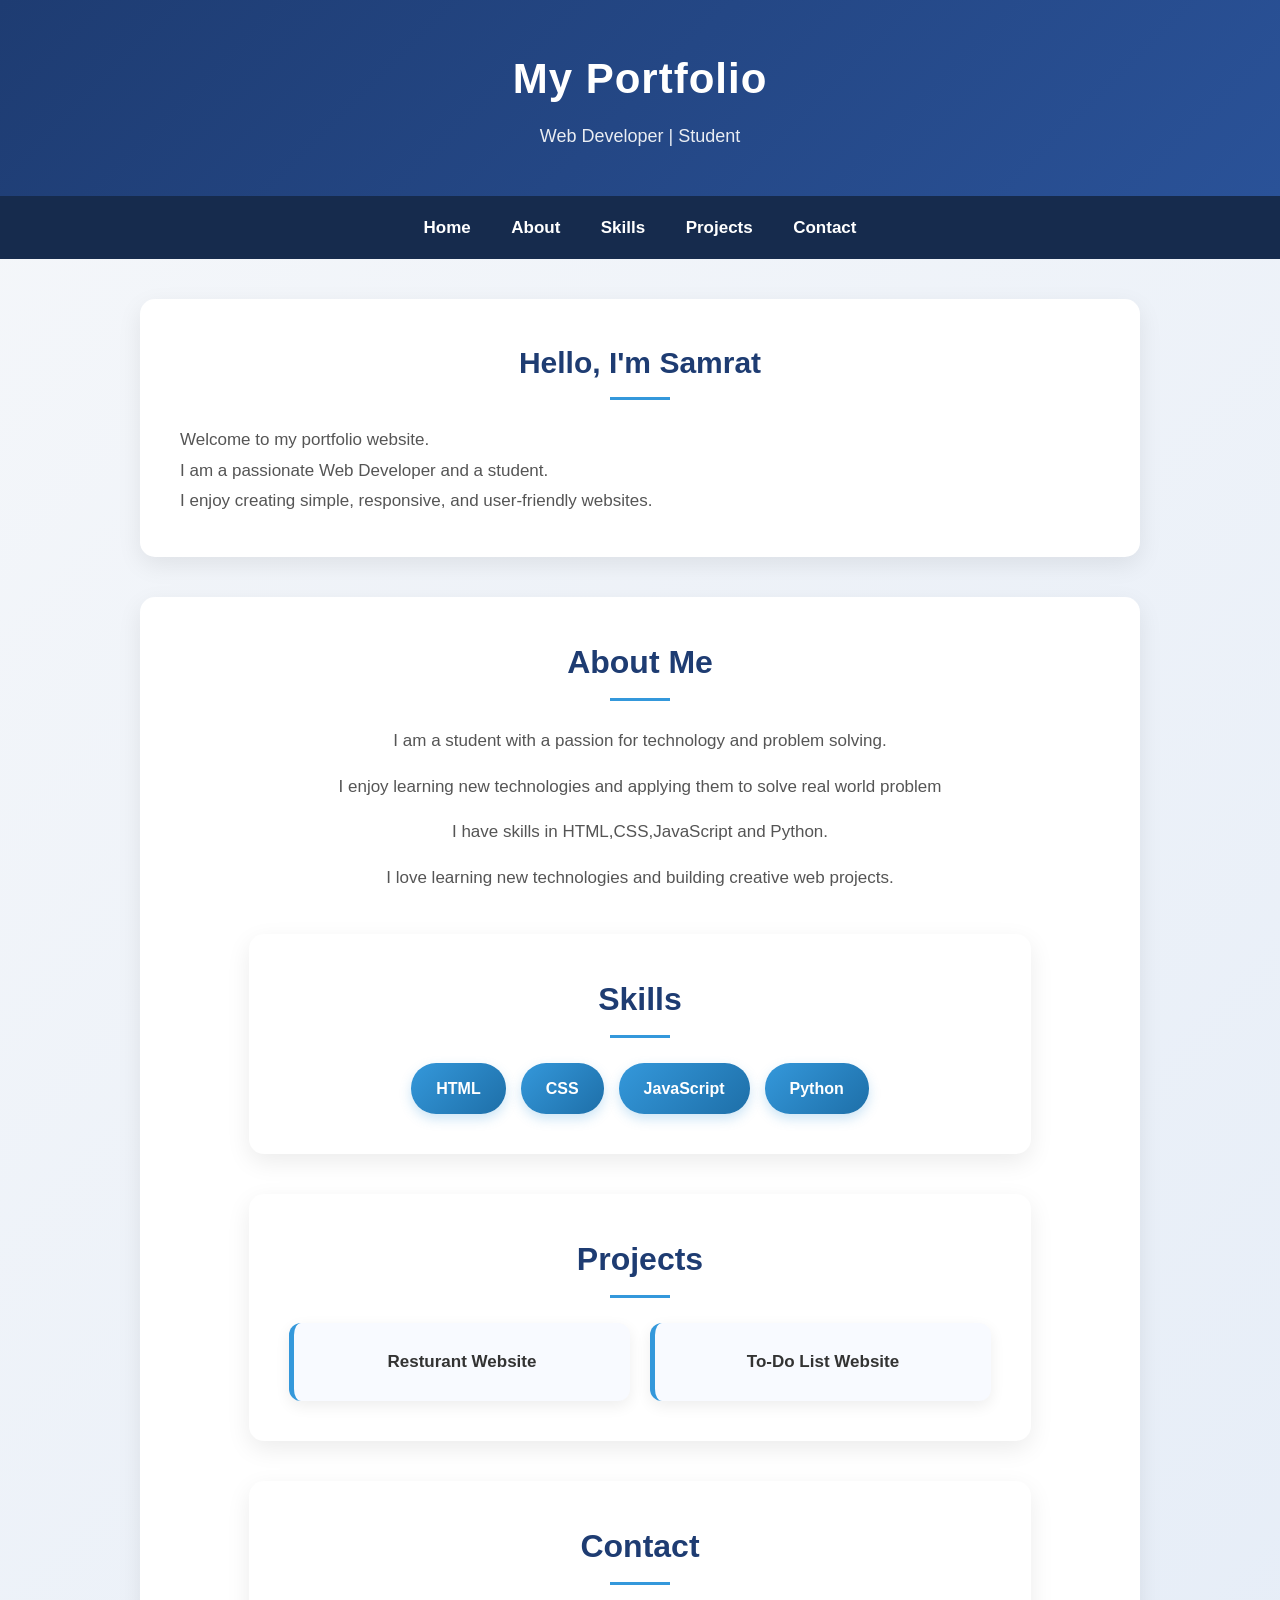
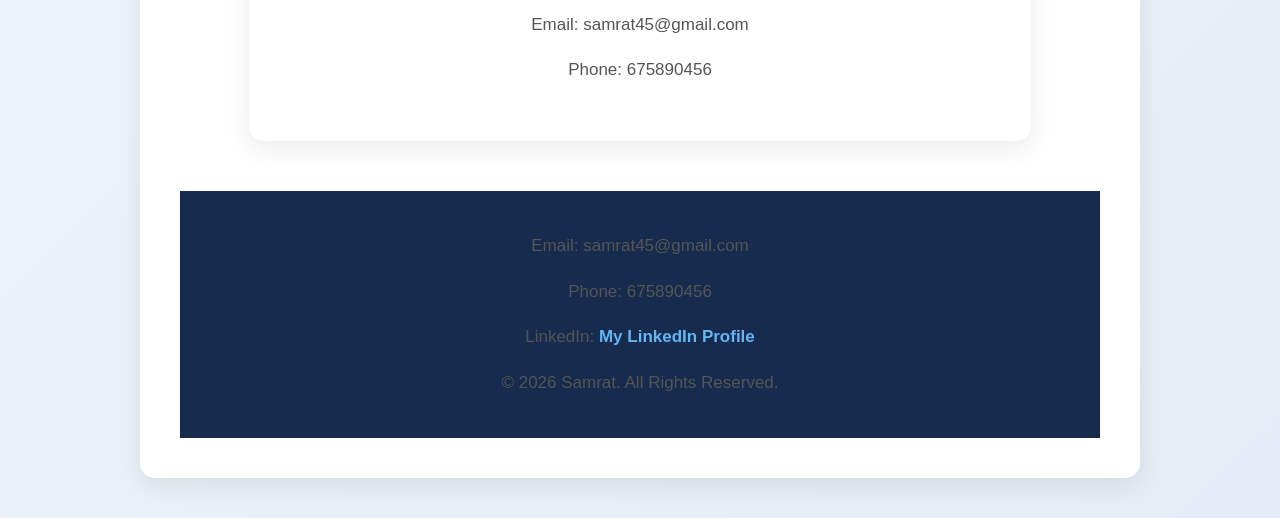
<file: index.html>
<!DOCTYPE html>
<html lang="en">
<head>
    <meta charset="UTF-8">
    <meta name="viewport" content="width=device-width, initial-scale=1.0">
    <link rel="Stylesheet" href="style.css">
</head>

<body>
    <header>
        <h1>My Portfolio</h1>
        <p>Web Developer | Student</p>
    </header>

    <nav>
        <a href="index.html">Home</a>
        <a href="about.html">About</a>
        <a href="skills.html">Skills</a>
        <a href="projects.html">Projects</a>
        <a href="contact.html">Contact</a>
    </nav>
    <section id="home">
        <h2>Hello, I'm Samrat</h2>
        <p>Welcome to my portfolio website.</p>
        <p>I am a passionate Web Developer and a student.</p>
        <p>I enjoy creating simple, responsive, and user-friendly websites.</p>

    </section>

        

    <section id="about">
        <h2>About Me</h2>
        <p>I am a student with a passion for technology and problem solving.</p>
        <p>I enjoy learning new technologies and applying them to solve real world problem </p>
        <p>I have skills in HTML,CSS,JavaScript and Python.</p>
        <p> I love learning new technologies and building creative web projects.</p>
        <section id="Skills">
            <h2>Skills</h2>
            <ul>
                <li>HTML</li>
                <li>CSS</li>
                <li>JavaScript</li>
                <li>Python</li>
            </ul>
        </section>
        <section id="Projects">
            <h2>Projects</h2>
            <ul>
                <li>Resturant Website</li>

                <li>To-Do List Website</li>
                
            </ul>
        </section>
        <section id="Contact">
            <h2>Contact</h2>
            <p>Email: samrat45@gmail.com</p>
            <p>Phone: 675890456</p>
        </section>
        <footer>
    <p>Email: samrat45@gmail.com</p>
    <p>Phone: 675890456</p>
    <p>
        LinkedIn:
        <a href="https://www.linkedin.com/in/samrat-barua-" target="_blank">
            My LinkedIn Profile
        </a>
    </p>
    <p>&copy; 2026 Samrat. All Rights Reserved.</p>
</footer>
</file>
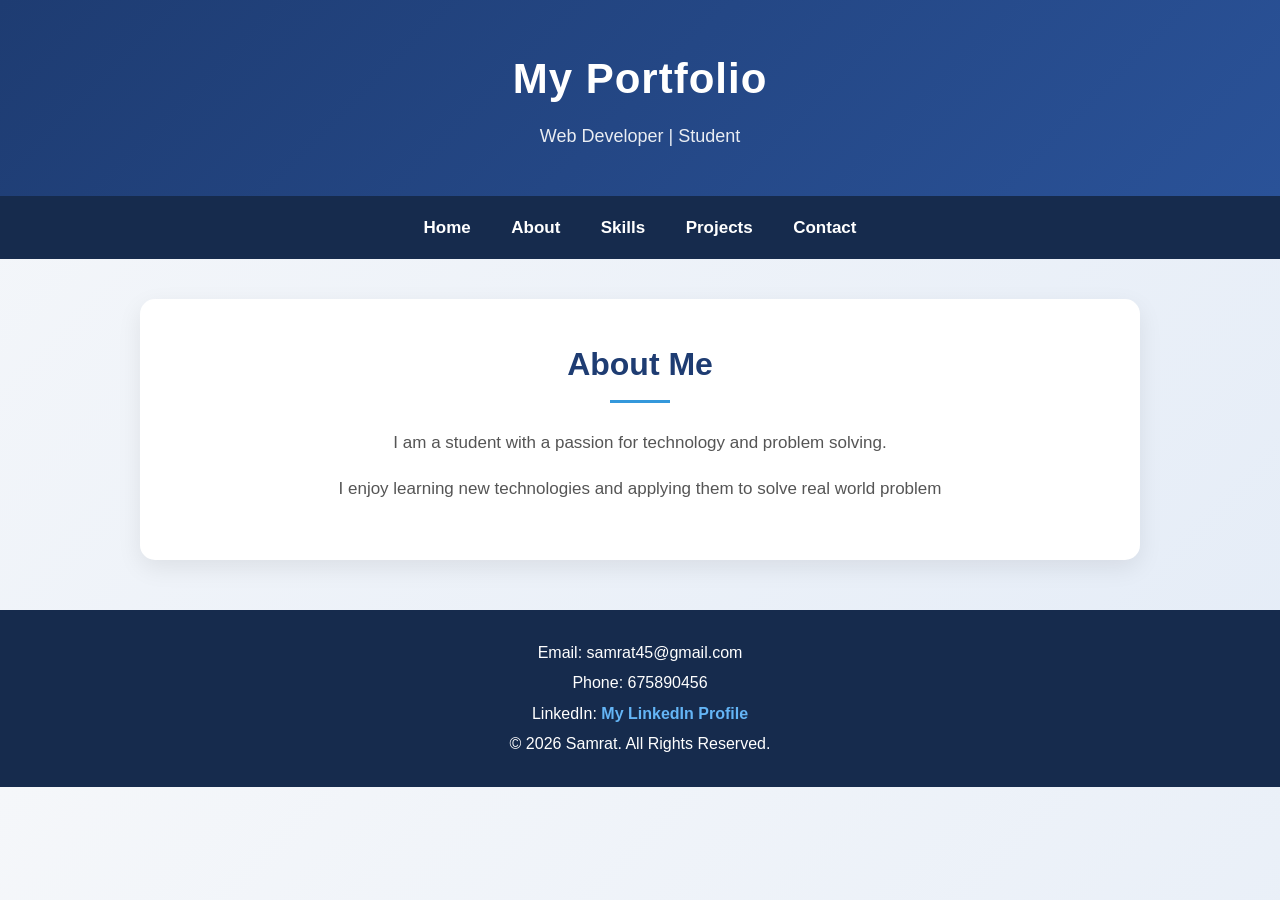
<file: about.html>
<!DOCTYPE html>
<html lang="en">
<head>
    <meta charset="UTF-8">
    <meta name="viewport" content="width=device-width, initial-scale=1.0">
        <link rel="Stylesheet" href="style.css">

</head>
<body>
    <header>
        <h1>My Portfolio</h1>
        <p>Web Developer | Student</p>
    </header>

    <nav>
        <a href="index.html">Home</a>
        <a href="about.html">About</a>
        <a href="skills.html">Skills</a>
        <a href="projects.html">Projects</a>
        <a href="contact.html">Contact</a>
    </nav>

    <section id="about">
        <h2>About Me</h2>
        <p>I am a student with a passion for technology and problem solving.</p>
        <p>I enjoy learning new technologies and applying them to solve real world problem </p>
        </section>
        <footer>
    <p>Email: samrat45@gmail.com</p>
    <p>Phone: 675890456</p>
    <p>
        LinkedIn:
        <a href="https://www.linkedin.com/in/samrat-barua-" target="_blank">
            My LinkedIn Profile
        </a>
    </p>
    <p>&copy; 2026 Samrat. All Rights Reserved.</p>
</footer>
        
</body>
</html>
</file>
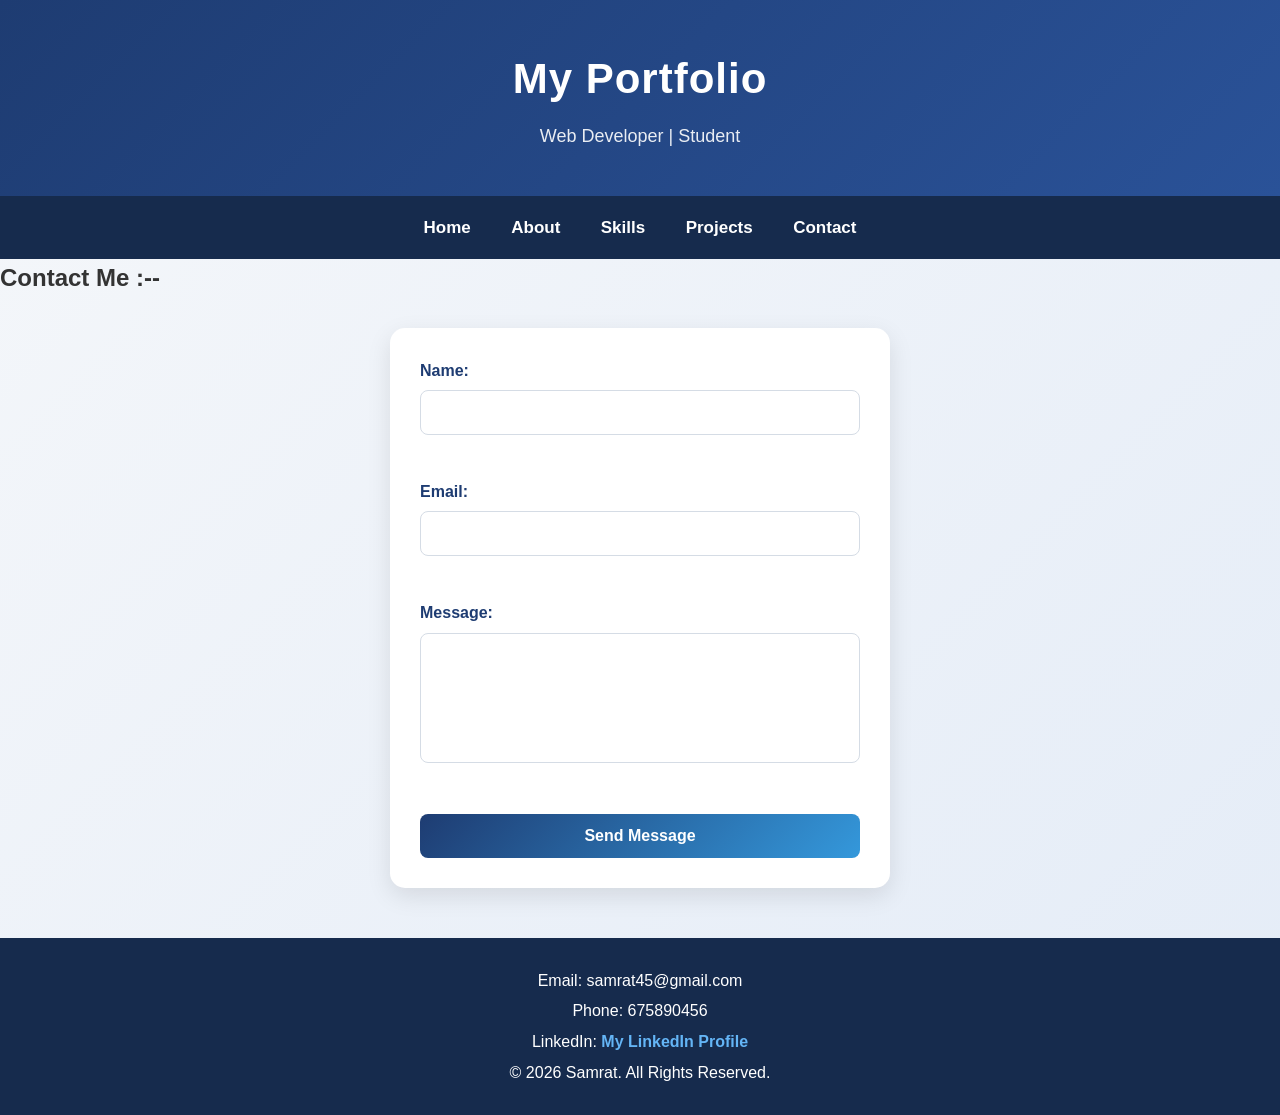
<file: contact.html>
<!DOCTYPE html>
<html>
<head>
    <title>Contact Me</title>
    <link rel="stylesheet" href="style.css">
</head>

<body>
    <header>
        <h1>My Portfolio</h1>
        <p>Web Developer | Student</p>
    </header>

    <nav>
        <a href="index.html">Home</a>
        <a href="about.html">About</a>
        <a href="skills.html">Skills</a>
        <a href="projects.html">Projects</a>
        <a href="contact.html">Contact</a>
    </nav>

    <h2>Contact Me :--</h2>

    <form id="contactForm">

        <label>Name:</label>
        <input type="text" id="name" required>

        <br><br>

        <label>Email:</label>
        <input type="email" id="email" required>

        <br><br>

        <label>Message:</label>
        <textarea id="message" required></textarea>

        <br><br>

        <button type="submit">Send Message</button>

    </form>

    
    <script src="script.js"></script>
    <footer>
    <p>Email: samrat45@gmail.com</p>
    <p>Phone: 675890456</p>
    <p>
        LinkedIn:
        <a href="https://www.linkedin.com/in/samrat-barua-" target="_blank">
            My LinkedIn Profile
        </a>
    </p>
    <p>&copy; 2026 Samrat. All Rights Reserved.</p>
</footer>
        

</body>
</html>
</file>
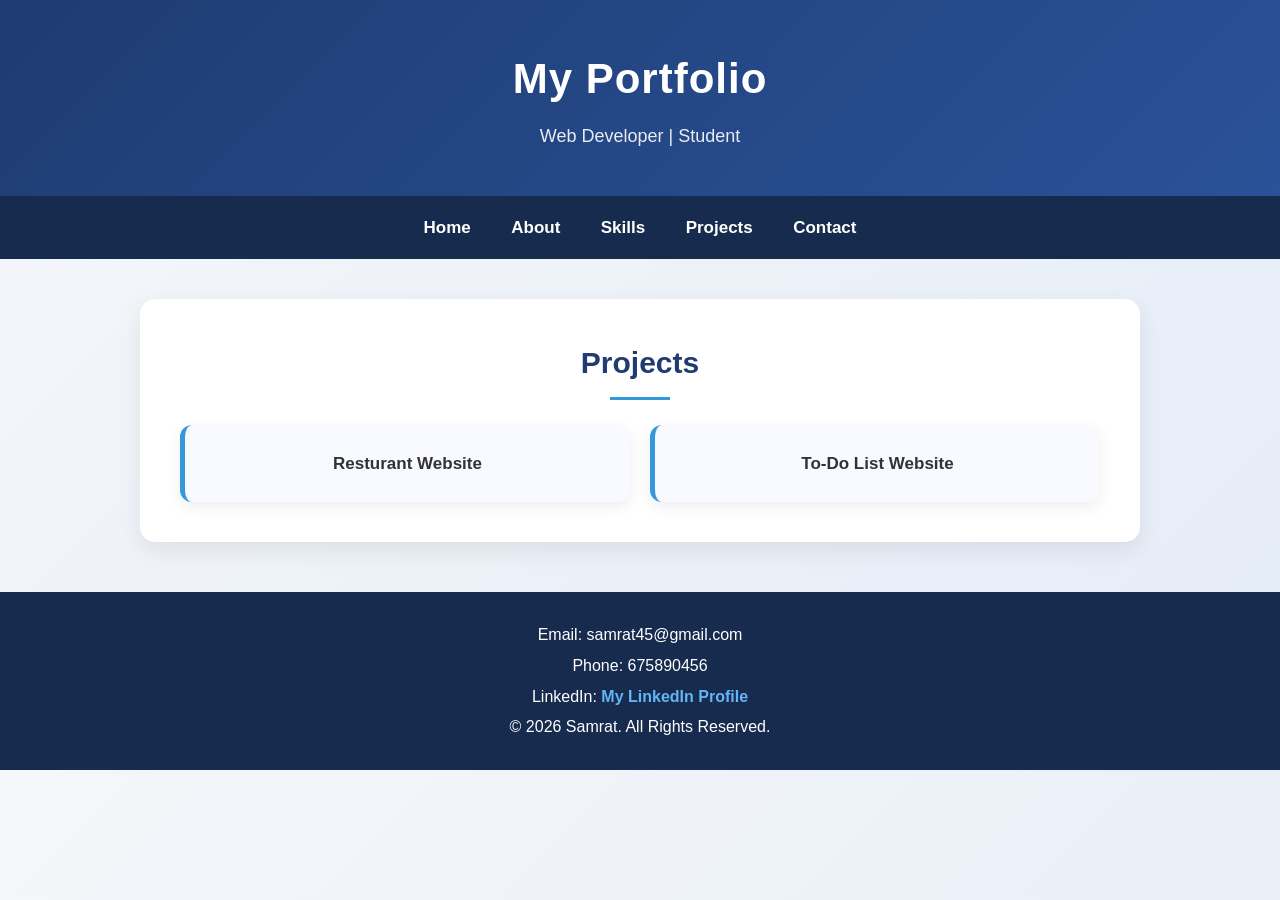
<file: projects.html>
<!DOCTYPE html>
<html lang="en">
<head>
    <meta charset="UTF-8">
    <meta name="viewport" content="width=device-width, initial-scale=1.0">
        <link rel="Stylesheet" href="style.css">

</head>
<body>
    <header>
        <h1>My Portfolio</h1>
        <p>Web Developer |  Student</p>
    </header>

    <nav>
        <a href="index.html">Home</a>
        <a href="about.html">About</a>
        <a href="skills.html">Skills</a>
        <a href="projects.html">Projects</a>
        <a href="contact.html">Contact</a>
    </nav>
    <section id="Projects">
            <h2>Projects</h2>
            <ul>
                <li>Resturant Website</li>
                <li>To-Do List Website</li>

            </ul>
        </section>
        <footer>
    <p>Email: samrat45@gmail.com</p>
    <p>Phone: 675890456</p>
    <p>
        LinkedIn:
        <a href="https://www.linkedin.com/in/samrat-barua-" target="_blank">
            My LinkedIn Profile
        </a>
    </p>
    <p>&copy; 2026 Samrat. All Rights Reserved.</p>
</footer>
        

</body>
</html>
</file>
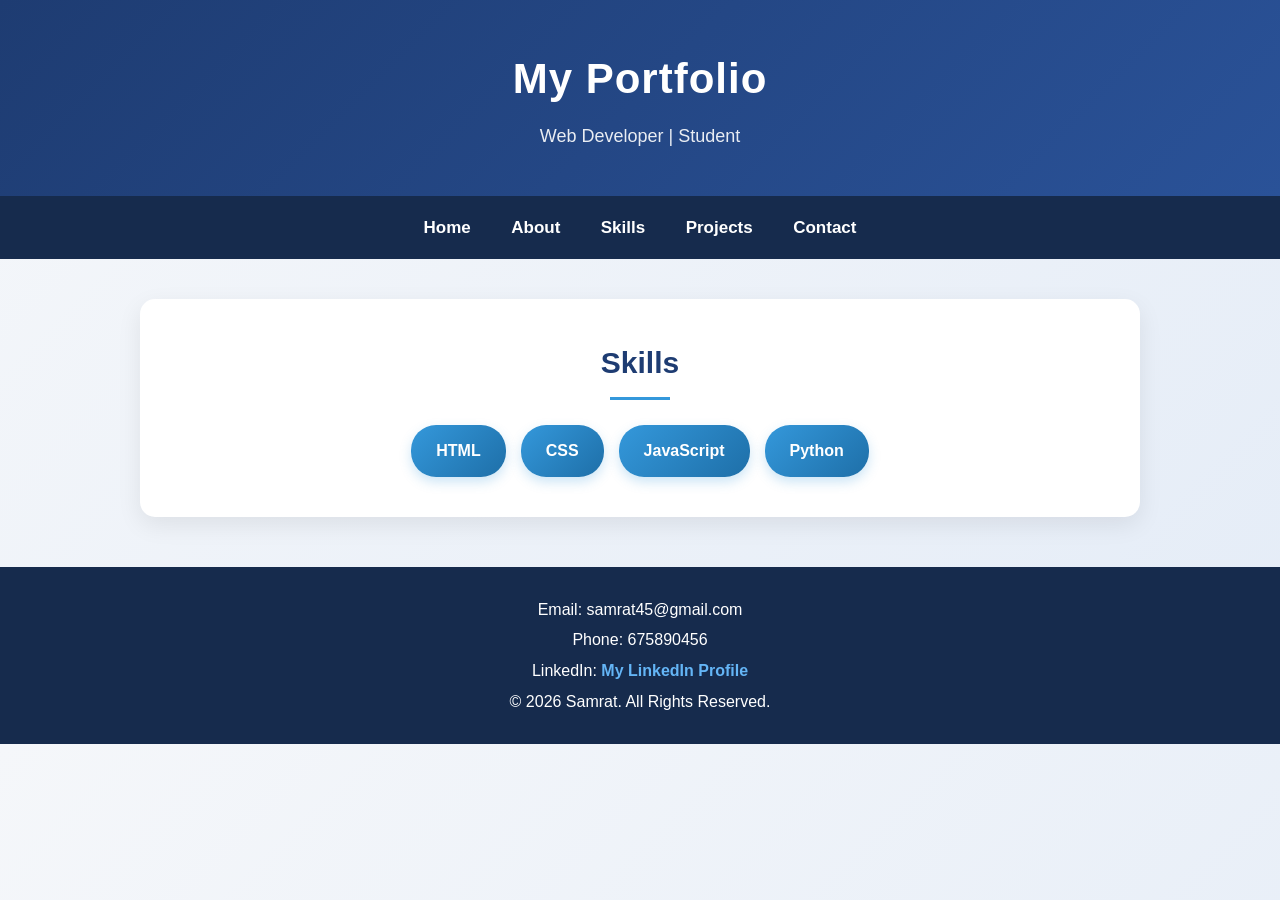
<file: skills.html>
<!DOCTYPE html>
<html lang="en">
<head>
    <meta charset="UTF-8">
    <meta name="viewport" content="width=device-width, initial-scale=1.0">  
        <link rel="Stylesheet" href="style.css">

    
</head>
<body>
    <header>
        <h1>My Portfolio</h1>
        <p>Web Developer |  Student</p>
    </header>

    <nav>
        <a href="index.html">Home</a>
        <a href="about.html">About</a>
        <a href="skills.html">Skills</a>
        <a href="projects.html">Projects</a>
        <a href="contact.html">Contact</a>
    </nav>
    

<section id="Skills">
            <h2>Skills</h2>
            <ul>
                <li>HTML</li>
                <li>CSS</li>
                <li>JavaScript</li>
                <li>Python</li>
            </ul>
        </section>
        <footer>
    <p>Email: samrat45@gmail.com</p>
    <p>Phone: 675890456</p>
    <p>
        LinkedIn:
        <a href="https://www.linkedin.com/in/samrat-barua-" target="_blank">
            My LinkedIn Profile
        </a>
    </p>
    <p>&copy; 2026 Samrat. All Rights Reserved.</p>
</footer>
        
        </body>
        </html>
</file>
<file: style.css>
* {
    margin: 0;
    padding: 0;
    box-sizing: border-box;
}

body {
    font-family: Arial, sans-serif;
    background: linear-gradient(135deg, #f5f7fa, #e4ecf7);
    color: #333;
    line-height: 1.6;
}


header {
    background: linear-gradient(135deg, #1e3c72, #2a5298);
    color: white;
    text-align: center;
    padding: 45px 20px;
}

header h1 {
    font-size: 42px;
    margin-bottom: 10px;
    letter-spacing: 1px;
}

header p {
    font-size: 18px;
    opacity: 0.9;
}



nav {
    background-color: #162b4d;
    text-align: center;
    padding: 18px 10px;
    position: sticky;
    top: 0;
    z-index: 1000;
}

nav a {
    color: white;
    text-decoration: none;
    margin: 0 18px;
    font-size: 17px;
    font-weight: bold;
    transition: 0.3s;
}

nav a:hover {
    color: #64b5f6;
}



section {
    background-color: white;
    width: 85%;
    max-width: 1000px;
    margin: 40px auto;
    padding: 40px;
    border-radius: 15px;
    box-shadow: 0 8px 25px rgba(0, 0, 0, 0.08);
}

section h2 {
    color: #1e3c72;
    text-align: center;
    font-size: 30px;
    margin-bottom: 25px;
    position: relative;
}

section h2::after {
    content: "";
    display: block;
    width: 60px;
    height: 3px;
    background-color: #3498db;
    margin: 10px auto;
}

section p {
    font-size: 17px;
    color: #555;
    line-height: 1.8;
}



#about {
    text-align: center;
}

#about h2 {
    font-size: 32px;
}

#about p {
    max-width: 800px;
    margin: 15px auto;
}



#Skills {
    text-align: center;
}

#Skills ul {
    list-style: none;
    display: flex;
    justify-content: center;
    flex-wrap: wrap;
    gap: 15px;
    margin-top: 25px;
}

#Skills li {
    background: linear-gradient(135deg, #3498db, #1e6fa8);
    color: white;
    padding: 13px 25px;
    border-radius: 25px;
    font-size: 16px;
    font-weight: bold;
    transition: 0.3s;
    box-shadow: 0 5px 12px rgba(52, 152, 219, 0.25);
}

#Skills li:hover {
    transform: translateY(-5px);
    box-shadow: 0 8px 18px rgba(52, 152, 219, 0.35);
}



#Projects {
    text-align: center;
}

#Projects ul {
    list-style: none;
    display: grid;
    grid-template-columns: repeat(2, 1fr);
    gap: 20px;
    margin-top: 25px;
}

#Projects li {
    background: #f8faff;
    color: #333;
    padding: 25px;
    border-radius: 12px;
    border-left: 5px solid #3498db;
    box-shadow: 0 5px 15px rgba(0, 0, 0, 0.07);
    font-size: 17px;
    font-weight: bold;
    transition: 0.3s;
}

#Projects li:hover {
    transform: translateY(-6px);
    background-color: #eaf4ff;
    box-shadow: 0 10px 20px rgba(0, 0, 0, 0.12);
}



#contactForm {
    width: 90%;
    max-width: 500px;
    margin: 30px auto;
    padding: 30px;
    background-color: #ffffff;
    border-radius: 15px;
    box-shadow: 0 8px 25px rgba(0, 0, 0, 0.1);
}

#contactForm label {
    display: block;
    margin-bottom: 7px;
    font-weight: bold;
    color: #1e3c72;
}

#contactForm input,
#contactForm textarea {
    width: 100%;
    padding: 13px;
    margin-bottom: 18px;
    border: 1px solid #d5dce5;
    border-radius: 8px;
    font-size: 15px;
    outline: none;
    transition: 0.3s;
}

#contactForm input:focus,
#contactForm textarea:focus {
    border-color: #3498db;
    box-shadow: 0 0 5px rgba(52, 152, 219, 0.3);
}

#contactForm textarea {
    height: 130px;
    resize: none;
}

#contactForm button {
    width: 100%;
    padding: 13px;
    background: linear-gradient(135deg, #1e3c72, #3498db);
    color: white;
    border: none;
    border-radius: 8px;
    font-size: 16px;
    font-weight: bold;
    cursor: pointer;
    transition: 0.3s;
}

#contactForm button:hover {
    transform: translateY(-2px);
    box-shadow: 0 6px 15px rgba(30, 60, 114, 0.3);
}


footer {
    background-color: #162b4d;
    color: white;
    text-align: center;
    padding: 25px;
    margin-top: 50px;
}

footer p {
    margin: 5px;
}

footer a {
    color: #64b5f6;
    text-decoration: none;
    font-weight: bold;
}

footer a:hover {
    color: white;
}

@media (max-width: 700px) {

    header {
        padding: 35px 15px;
    }

    header h1 {
        font-size: 30px;
    }

    header p {
        font-size: 16px;
    }

    nav {
        padding: 12px;
    }

    nav a {
        display: inline-block;
        margin: 7px;
        font-size: 15px;
    }

    section {
        width: 92%;
        padding: 25px 18px;
        margin: 25px auto;
    }

    section h2 {
        font-size: 25px;
    }

    #Projects ul {
        grid-template-columns: 1fr;
    }

    #Skills li {
        width: 100%;
        max-width: 250px;
    }

    #contactForm {
        width: 100%;
        padding: 20px;
    }
}
</file>
